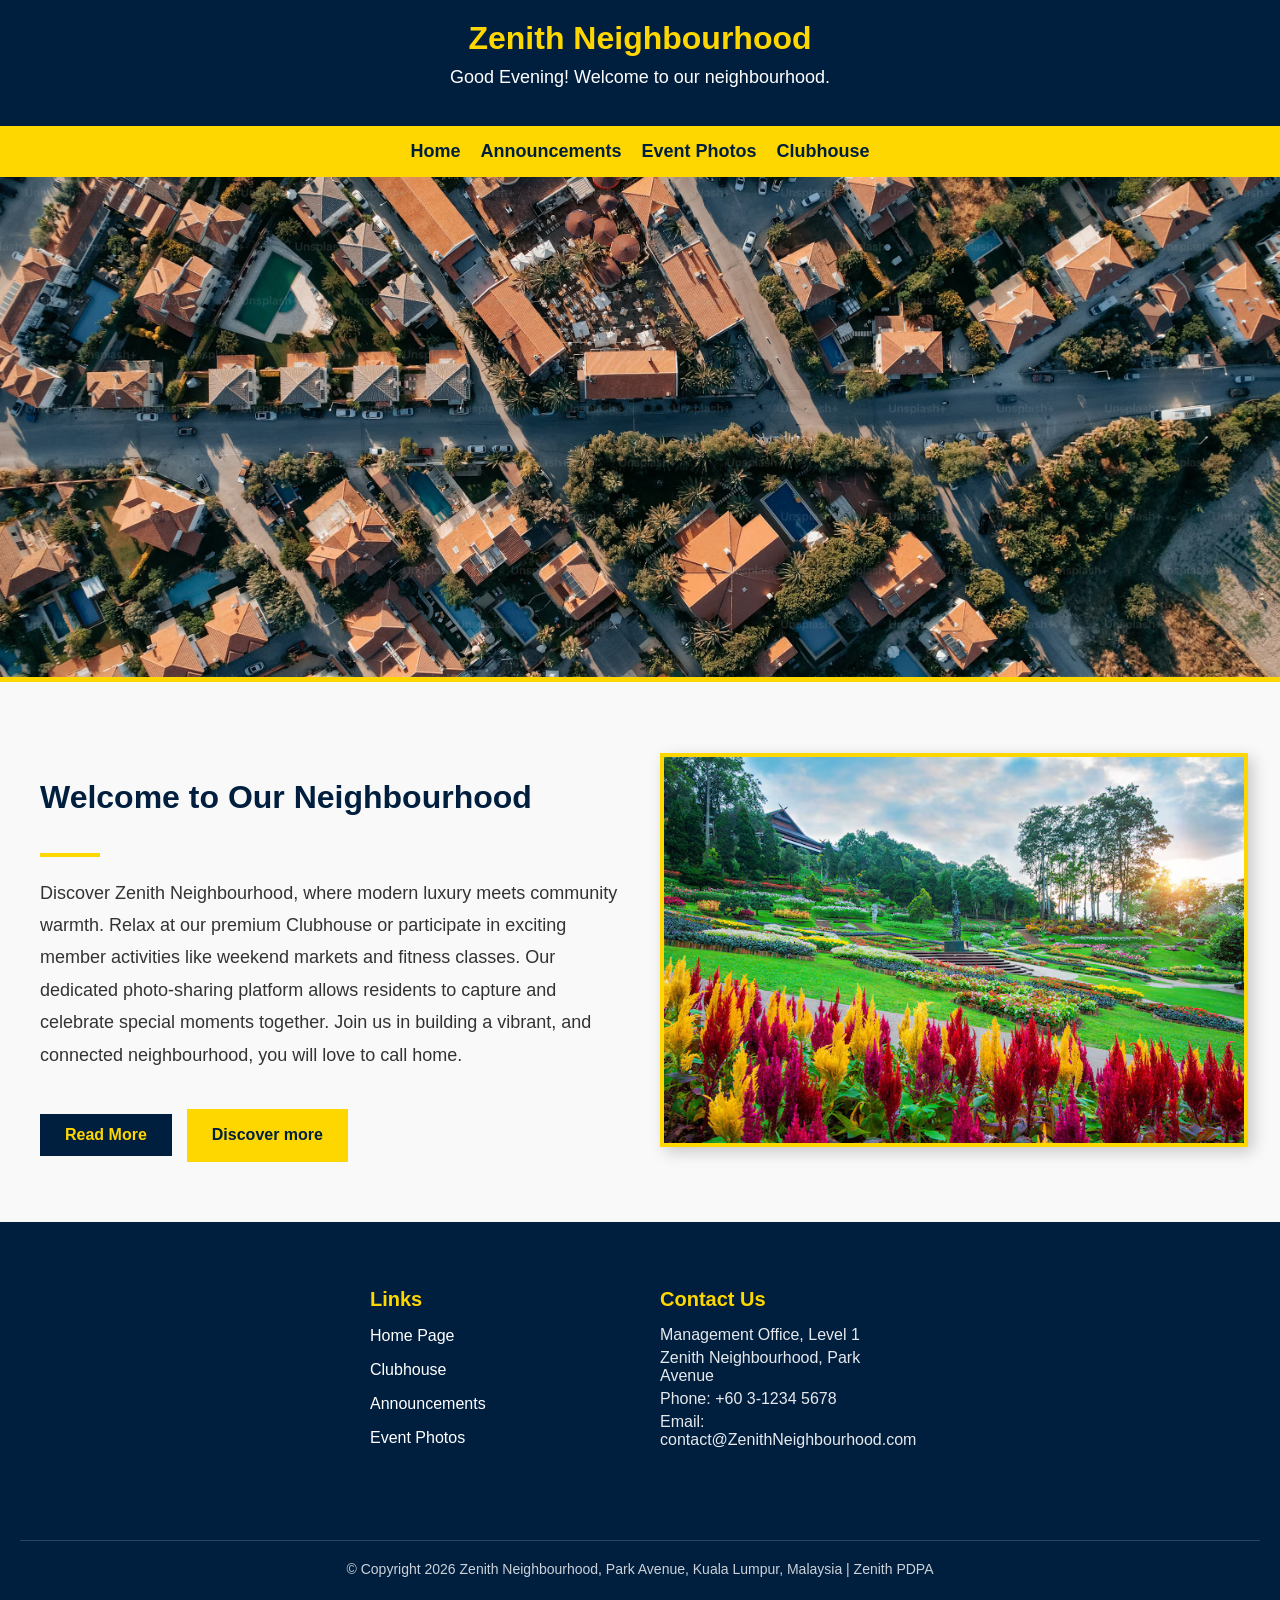
<file: index.html>
<!DOCTYPE html>
<html lang="en">
<head>
    <meta charset="UTF-8">
    <meta name="viewport" content="width=device-width, initial-scale=1.0">
    <title>Zenith Neighbourhood</title>
    
    <style>
        /* ============================================================
           [CSS Styles Section] - Responsible for web design and layout
           ============================================================ */

        /* 1. Global Basic Settings: Set font, background color, and reset margins */
        body {
            font-family: Arial, Helvetica, sans-serif;
            background-color: #f9f9f9;
            margin: 0; 
            padding: 0;
        }

        /* Set uniform dark blue color for all headings */
        h1, h2, h3 {
            color: #001f3f; 
        }

        /* 2. Header: Dark blue background with centered golden text */
        header {
            background-color: #001f3f;
            padding: 20px;
            text-align: center;
        }

        header h1 {
            color: #FFD700; 
            margin: 0;
        }

        /* 3. Navigation Bar (Nav): Golden background, using Flexbox to center items */
        nav {
            background-color: #FFD700;
            padding: 15px;
            text-align: center;
            display: flex;
            justify-content: center;
            flex-wrap: wrap; /* Key: Automatically wraps to next line on smaller screens (Mobile Responsive) */
            gap: 20px;
        }

        nav a {
            color: #001f3f;
            text-decoration: none;
            font-weight: bold;
            font-size: 18px;
        }

        /* Hover effect: Links turn white on mouseover */
        nav a:hover {
            color: white;
        }

        /* 4. Hero Image (First large picture): Full width, auto height, golden bottom border */
        .hero-image {
            width: 100%; 
            height: auto; 
            max-height: 500px; 
            object-fit: cover; 
            display: block;
            border-bottom: 5px solid #FFD700; 
        }

        /* 5. Core Content Layout: Using Flexbox for "Text on Left, Image on Right" layout */
        .content-section {
            display: flex; 
            flex-wrap: wrap; /* Core: Side-by-side on desktop, stacks vertically on mobile */
            align-items: center; 
            max-width: 1200px; 
            margin: 60px auto; /* Centers the content section */
            padding: 0 20px;
            gap: 40px; 
        }

        /* Text Box: Takes 1 fraction of space, minimum width 300px to trigger mobile wrapping */
        .text-box {
            flex: 1; 
            min-width: 300px; 
            font-size: 18px;
            line-height: 1.8;
            color: #333;
        }

        /* Image Box: Takes 1 fraction of space */
        .pic-box {
            flex: 1; 
            min-width: 300px; 
        }

        .pic-box img {
            width: 100%; 
            height: auto;
            border: 4px solid #FFD700; 
            box-shadow: 5px 5px 15px rgba(0,0,0,0.2); 
        }

        /* 6. Button Style: Dark blue background with golden text */
        .btn {
            background-color: #001f3f;
            color: #FFD700;
            padding: 12px 25px;
            text-decoration: none;
            font-weight: bold;
            display: inline-block;
            margin-top: 20px;
            margin-right: 10px;
            border: none;
            cursor: pointer;
            font-size: 16px;
        }

        .btn:hover {
            background-color: #FFD700;
            color: #001f3f;
        }

        /* 7. Footer: Dark blue background, flex layout for Links, Contact, and Copyright */
       
      footer {
            background-color: #001f3f;
            color: white;
            padding: 40px 20px;
            display: flex; 
            flex-wrap: wrap;        
            justify-content: center; 
            gap: 40px; 
        }

        
        .footer-links, .contact-info {
            width: 250px;      
            text-align: left;   
        }

        footer h4 { color: #FFD700; margin-bottom: 15px; font-size: 20px; }
        footer a { color: white; text-decoration: none; display: block; margin-bottom: 10px; }
        footer a:hover { color: #FFD700; text-decoration: underline; }
        .contact-info p { margin: 5px 0; opacity: 0.9; }

        .footer-copyright {
            width: 100%;
            text-align: center;
            margin-top: 30px;
            font-size: 14px;
            opacity: 0.8;
        }
    </style>
</head>
<body>

    <header>
        <h1>Zenith Neighbourhood</h1>
        <p id="greeting" style="color: white; font-size: 18px; margin-top: 10px;"></p>
    </header>

    <nav> 
        <a href="#top-picture">Home</a>
        <a href="announcement.html">Announcements</a> 
        <a href="event_photo.html">Event Photos</a>
        <a href="clubhouse.html">Clubhouse</a> 
    </nav>

    <img src="pic_1.jpg" alt="Zenith Building" class="hero-image" id="top-picture">

    <div class="content-section">
        
        <div class="text-box">
            <h2 style="font-size: 32px;">Welcome to Our Neighbourhood</h2>
            <div style="width: 60px; height: 4px; background-color: #FFD700; margin-bottom: 20px;"></div>
            
            <p>
                Discover Zenith Neighbourhood, where modern luxury meets community warmth.
                Relax at our premium Clubhouse or participate in exciting member activities like weekend markets and fitness classes.
                Our dedicated photo-sharing platform allows residents to capture and celebrate special moments together. 
                Join us in building a vibrant, and connected neighbourhood, you will love to call home. 
            </p>

            <p id="more-text" style="display: none; color: #001f3f; font-weight: bold;">
                We also host weekly night markets and community sports events. It is a perfect place for families and friends!
            </p>
            
            <button class="btn" onclick="toggleText()" id="read-btn">Read More</button>
            <a href="clubhouse.html" class="btn" style="background-color: #FFD700; color: #001f3f;">Discover more</a>
        </div>

        <div class="pic-box">
            <img src="pic_2.jpg" alt="Community Park">
        </div>

    </div>

    <footer>
        <div class="footer-links">
            <h4>Links</h4>
            <p><a href="#top-picture">Home Page</a></p>
            <p><a href="clubhouse.html">Clubhouse</a></p>
            <p><a href="announcement.html">Announcements</a></p>
            <p><a href="event_photo.html">Event Photos</a></p>
        </div>
        
        <div class="contact-info">
            <h4>Contact Us</h4>
            <p>Management Office, Level 1</p>
            <p>Zenith Neighbourhood, Park Avenue</p>
            <p>Phone: +60 3-1234 5678</p>
            <p>Email: contact@ZenithNeighbourhood.com</p>
        </div>

        <div class="footer-copyright">
            <hr style="border: 0; border-top: 1px solid rgba(255,255,255,0.2); margin-bottom: 20px;">
            <p>&copy; Copyright 2026 Zenith Neighbourhood, Park Avenue, Kuala Lumpur, Malaysia | Zenith PDPA</p>
        </div>
    </footer>

    <script>
        // Feature 1: Dynamic Greeting - Displays Good Morning, Afternoon, or Evening based on local computer time
        function showGreeting() {
            var date = new Date();
            var hour = date.getHours();
            var message;

            if (hour < 12) {
                message = "Good Morning!";
            } else if (hour < 18) {
                message = "Good Afternoon!";
            } else {
                message = "Good Evening!";
            }

            // Write the result into the HTML element with id="greeting"
            document.getElementById("greeting").innerHTML = message + " Welcome to our neighbourhood.";
        }
        showGreeting(); // Run immediately when the webpage loads

        // Feature 2: Expand/Collapse Text - Toggles the display state of additional info when the button is clicked
        function toggleText() {
            var textInfo = document.getElementById("more-text");
            var button = document.getElementById("read-btn");

            // If currently hidden, show it; otherwise, hide it
            if (textInfo.style.display === "none") {
                textInfo.style.display = "block";
                button.innerHTML = "Read Less";
            } else {
                textInfo.style.display = "none";
                button.innerHTML = "Read More";
            }
        }
    </script>
</body>
</html>
</file>
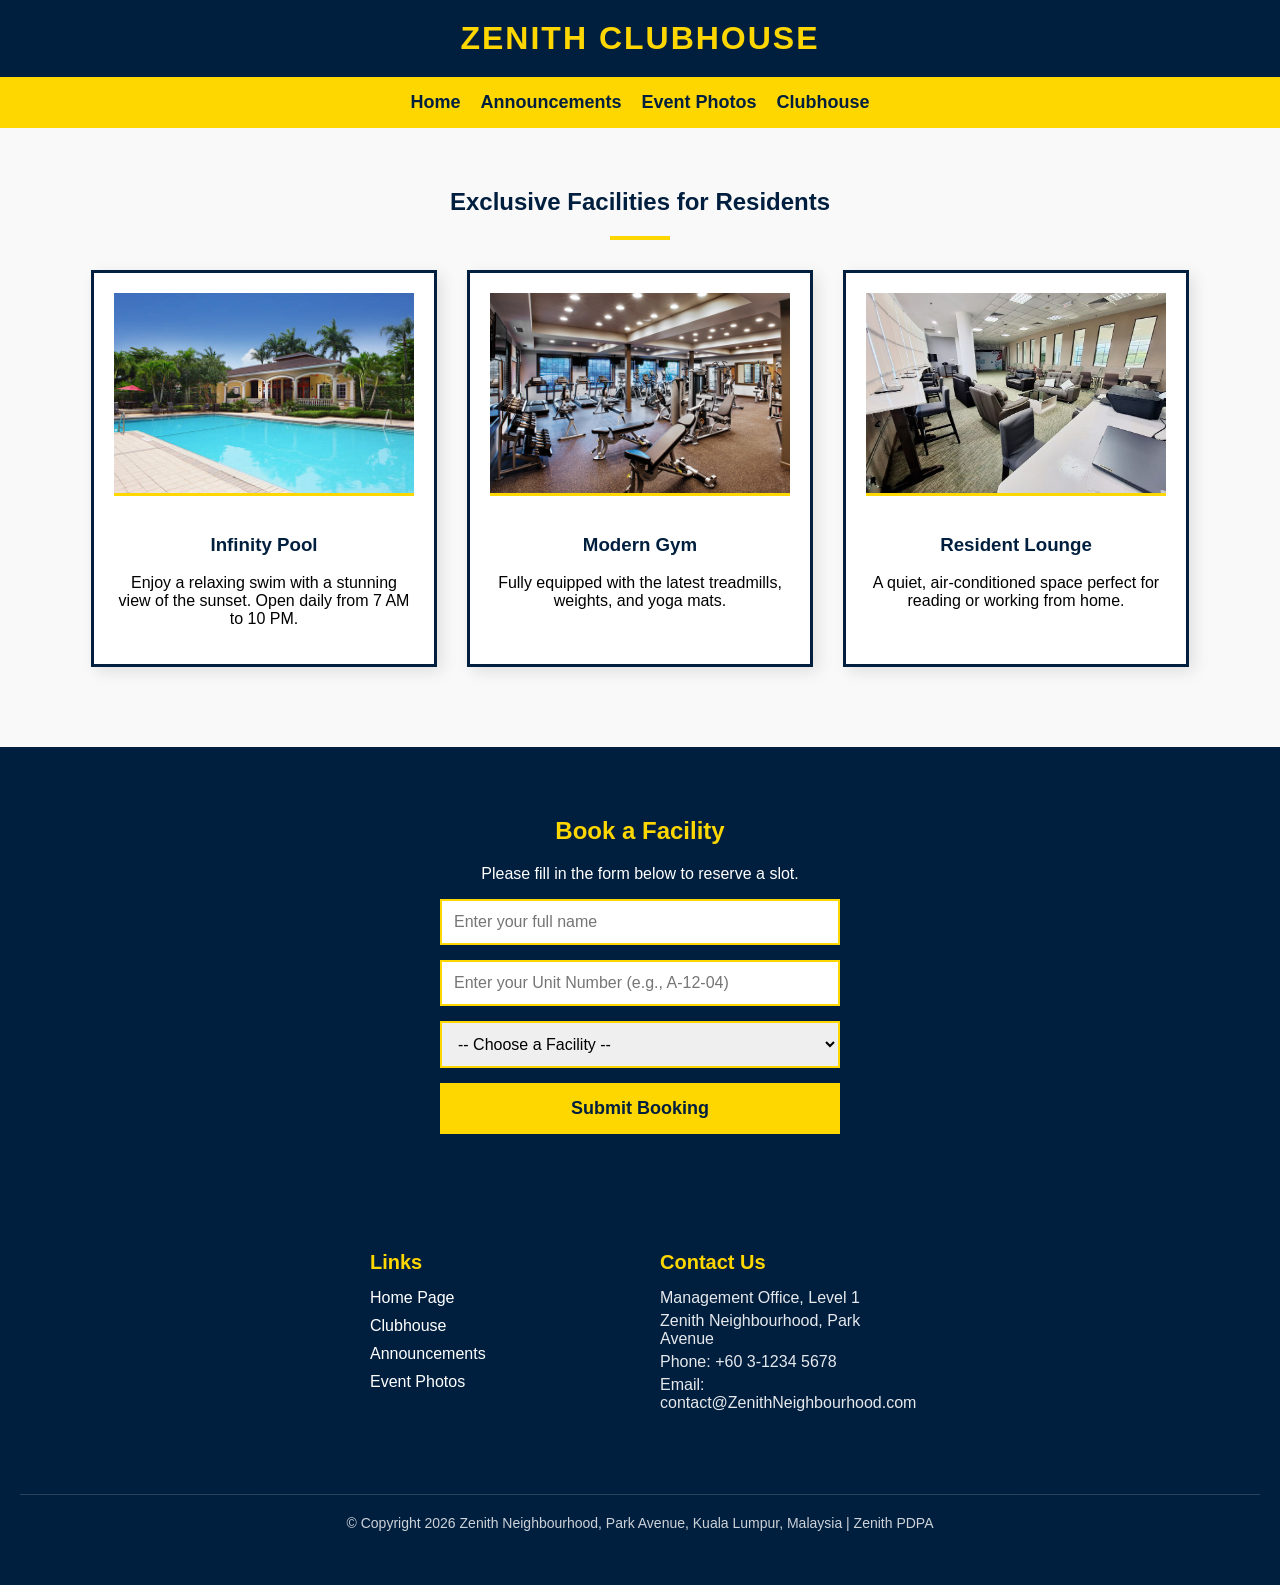
<file: clubhouse.html>
<!DOCTYPE html>
<html lang="en">
<head>
    <meta charset="UTF-8">
    <meta name="viewport" content="width=device-width, initial-scale=1.0">
    <title>Zenith Clubhouse | Facilities</title>
    
    <style>
        /* ============================================================
           1. Basic Settings (Identical to the homepage)
           ============================================================ */
        body {
            font-family: Arial, Helvetica, sans-serif;
            background-color: #f9f9f9;
            margin: 0; 
            padding: 0;
        }

        h1, h2, h3 { color: #001f3f; }

        header {
            background-color: #001f3f;
            padding: 20px;
            text-align: center;
        }

        header h1 {
            color: #FFD700;
            margin: 0;
            letter-spacing: 2px;
        }

        nav {
            background-color: #FFD700;
            padding: 15px;
            text-align: center;
            display: flex;
            justify-content: center;
            flex-wrap: wrap; 
            gap: 20px;
        }

        nav a {
            color: #001f3f;
            text-decoration: none;
            font-weight: bold;
            font-size: 18px;
        }

        nav a:hover { color: white; }

        /* ============================================================
           2. Clubhouse Specific Layout: Facility Cards
           ============================================================ */
        .facilities-section {
            text-align: center;
            padding: 40px 20px;
        }

        .card-container {
            display: flex;
            flex-wrap: wrap;        /* Automatically stacks vertically on mobile screens */
            justify-content: center;
            gap: 30px;
            margin-top: 30px;
        }

        .card {
            background-color: white;
            border: 3px solid #001f3f;
            width: 300px;           /* Fixed card width */
            padding: 20px;
            box-shadow: 5px 5px 15px rgba(0,0,0,0.1);
            text-align: center;
        }

        .card img {
            width: 100%;
            height: 200px;
            object-fit: cover;
            border-bottom: 3px solid #FFD700;
            margin-bottom: 15px;
        }

        /* ============================================================
           3. Booking Form Section
           ============================================================ */
        .booking-section {
            background-color: #001f3f;
            color: white;
            text-align: center;
            padding: 50px 20px;
            margin-top: 40px;
        }

        .booking-section h2 { color: #FFD700; }

        .booking-form {
            max-width: 400px;
            margin: 0 auto;
            display: flex;
            flex-direction: column;
            gap: 15px;
        }

        .booking-form input, .booking-form select {
            padding: 12px;
            font-size: 16px;
            border: 2px solid #FFD700;
        }

        .btn {
            background-color: #FFD700;
            color: #001f3f;
            padding: 15px;
            font-weight: bold;
            font-size: 18px;
            border: none;
            cursor: pointer;
        }

        .btn:hover {
            background-color: white;
            color: #001f3f;
        }

       /* ============================================================
           4. 底部 Footer
           ============================================================ */
        footer {
            background-color: #001f3f;
            color: white;
            padding: 40px 20px;
            display: flex; 
            flex-wrap: wrap;        
            justify-content: center; 
            gap: 40px;
        }

       
        .footer-links, .contact-info {
            width: 250px;       
            text-align: left;  
        }

        footer h4 { color: #FFD700; margin-bottom: 15px; font-size: 20px; }
        footer a { color: white; text-decoration: none; display: block; margin-bottom: 10px; }
        footer a:hover { color: #FFD700; text-decoration: underline; }
        .contact-info p { margin: 5px 0; opacity: 0.9; }

        
        .footer-copyright {
            width: 100%;
            text-align: center;
            margin-top: 30px;
            font-size: 14px;
            opacity: 0.8;
        }
    </style>
</head>
<body>

    <header>
        <h1>ZENITH CLUBHOUSE</h1>
    </header>

    <nav>
        <a href="index.html">Home</a>
        <a href="announcement.html">Announcements</a>
        <a href="event_photo.html">Event Photos</a>
        <a href="#pool_pic">Clubhouse</a>
    </nav>

    <section class="facilities-section">
        <h2>Exclusive Facilities for Residents</h2>
        <div style="width: 60px; height: 4px; background-color: #FFD700; margin: 0 auto;"></div>
        
        <div class="card-container">
            <div class="card">
                <img src="pool_pic.jpg" alt="Infinity Pool" id="pool_pic">
                <h3>Infinity Pool</h3>
                <p>Enjoy a relaxing swim with a stunning view of the sunset. Open daily from 7 AM to 10 PM.</p>
            </div>
            
            <div class="card">
                <img src="gym_pic.jpg" alt="Modern Gym">
                <h3>Modern Gym</h3>
                <p>Fully equipped with the latest treadmills, weights, and yoga mats.</p>
            </div>
            
            <div class="card">
                <img src="lounge_pic.jpg" alt="Resident Lounge">
                <h3>Resident Lounge</h3>
                <p>A quiet, air-conditioned space perfect for reading or working from home.</p>
            </div>
        </div>
    </section>

    <section class="booking-section">
        <h2>Book a Facility</h2>
        <p>Please fill in the form below to reserve a slot.</p>
        
        <form class="booking-form" id="bookingForm">
            <input type="text" id="userName" placeholder="Enter your full name">
            <input type="text" id="unitNumber" placeholder="Enter your Unit Number (e.g., A-12-04)">
            
            <select id="facilitySelect">
                <option value="">-- Choose a Facility --</option>
                <option value="Infinity Pool">Infinity Pool</option>
                <option value="Modern Gym">Modern Gym</option>
                <option value="Resident Lounge">Resident Lounge</option>
            </select>
            
            <button type="button" class="btn" onclick="checkBooking()">Submit Booking</button>
        </form>
    </section>

    <footer>
        <div class="footer-links">
            <h4>Links</h4>
            <a href="index.html">Home Page</a>
            <a href="clubhouse.html">Clubhouse</a>
             <a href="announcement.html">Announcements</a>
            <a href="event_photo.html">Event Photos</a>
        </div>
        
        <div class="contact-info">
            <h4>Contact Us</h4>
            <p>Management Office, Level 1</p>
            <p>Zenith Neighbourhood, Park Avenue</p>
            <p>Phone: +60 3-1234 5678</p>
            <p>Email: contact@ZenithNeighbourhood.com</p>
        </div>

        <div class="footer-copyright">
            <hr style="border: 0; border-top: 1px solid rgba(255,255,255,0.2); margin-bottom: 20px;">
            <p>&copy; Copyright 2026 Zenith Neighbourhood, Park Avenue, Kuala Lumpur, Malaysia | Zenith PDPA</p>
        </div>
    </footer>

    <script>
        function checkBooking() {
            // Retrieve the values entered by the user
            var name = document.getElementById("userName").value;
            var unit = document.getElementById("unitNumber").value;
            var facility = document.getElementById("facilitySelect").value;

            // Basic form validation: Check if any required field is left blank
            if (name === "" || unit === "" || facility === "") {
                alert("Error: Please fill in all the blanks and choose a facility!");
            } else {
                // If all fields are properly filled, display a success alert and clear the form
                alert("Success! Dear " + name + " (Unit: " + unit + "), your booking for the " + facility + " has been confirmed.");
                document.getElementById("bookingForm").reset(); // Clears the input fields
            }
        }
    </script>
</body>
</html>
</file>
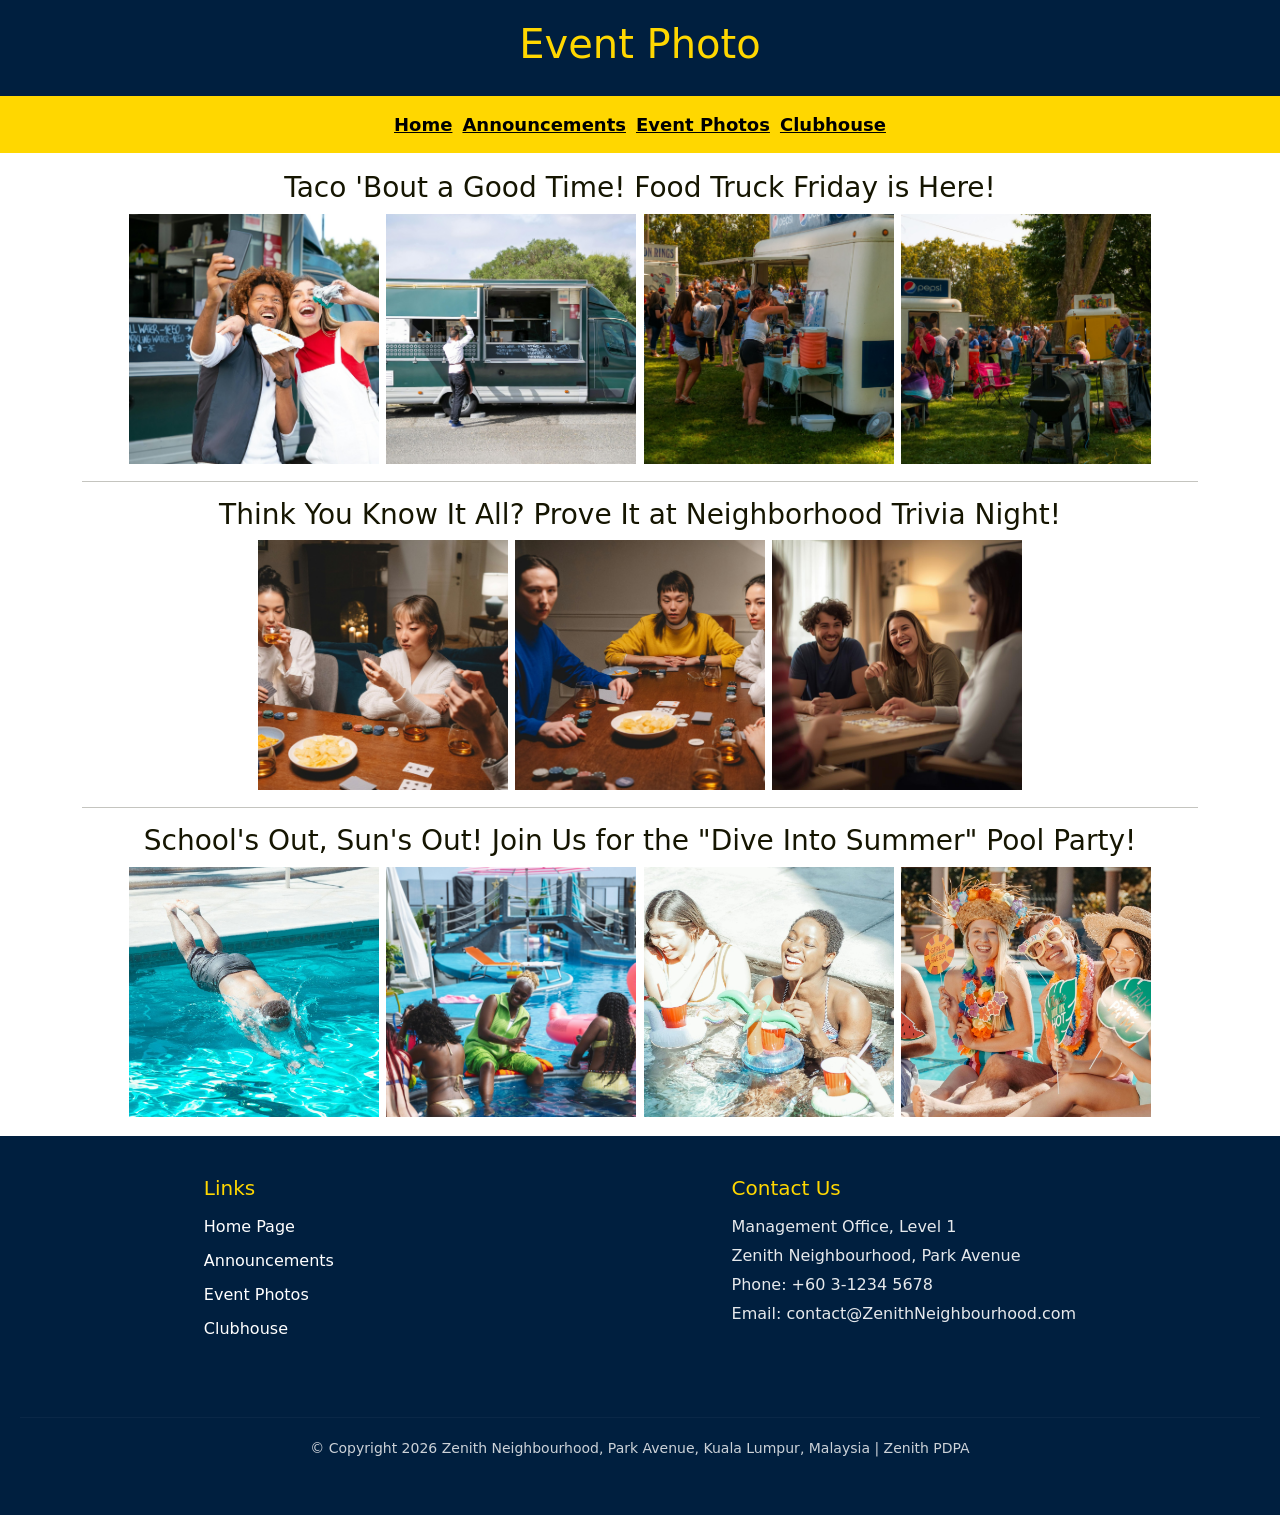
<file: event_photo.html>
<!DOCTYPE html>
<html lang="en">
    <html lang="en">
    <head>
        <meta charset="utf-8">
        <meta http-equiv="X-UA-Compatible" content="IE=edge">
        <title>Event Photo</title>
        <meta name="description" content="">
        <meta name="viewport" content="width=device-width, initial-scale=1">
        <link href="https://cdn.jsdelivr.net/npm/bootstrap@5.3.8/dist/css/bootstrap.min.css" rel="stylesheet" integrity="sha384-sRIl4kxILFvY47J16cr9ZwB07vP4J8+LH7qKQnuqkuIAvNWLzeN8tE5YBujZqJLB" crossorigin="anonymous">
        <script src="https://cdn.jsdelivr.net/npm/bootstrap@5.3.8/dist/js/bootstrap.bundle.min.js" integrity="sha384-FKyoEForCGlyvwx9Hj09JcYn3nv7wiPVlz7YYwJrWVcXK/BmnVDxM+D2scQbITxI" crossorigin="anonymous"></script>
        <link href="Event photo (3).css" rel="stylesheet">
        <style>
            /*Change the page's color to yellow */
            #wrapper {color: #FFD700;}
            #container {background-color: #FFD700;}
        </style>
    </head>
    <body>
        <div id="wrapper">
            <header><h1>Event Photo</h1></header> <!--Header at the top of the page-->

            <div id="container">
                <!--Nav at the top of the page-->
                <nav>
                    <a href="index.html">Home</a>
                    <a href="announcement.html">Announcements</a>
                    <a href="event_photo.html">Event Photos</a>
                    <a href="clubhouse.html">Clubhouse</a>
                </nav>  
            </div>

            <!--Main content of the page-->
            <div class="content"> 
                <h3>Taco 'Bout a Good Time! Food Truck Friday is Here! </h3>
                <a href="foodtruck_1.jpeg"><img src="foodtruck_1.jpeg" alt="Food Truck"></a>
                <a href="foodtruck_2.jpeg"><img src="foodtruck_2.jpeg" alt="Food Truck"></a>
                <a href="foodtruck_3.jpeg"><img src="foodtruck_3.jpeg" alt="Food Truck"></a>
                <a href="foodtruck_4.jpeg"><img src="foodtruck_4.jpeg" alt="Food Truck"></a>
                <hr/>

                <h3>Think You Know It All? Prove It at Neighborhood Trivia Night!</h3>
                <a href="Trivanight_1.jpeg"><img src="Trivanight_1.jpeg" alt="Trivia Night"></a>
                <a href="Trivanight_2.jpeg"><img src="Trivanight_2.jpeg" alt="Trivia Night"></a>
                <a href="Trivanight_3.jpeg"><img src="Trivanight_3.jpeg" alt="Trivia Night"></a>
                <hr/>

                <h3>School's Out, Sun's Out! Join Us for the "Dive Into Summer" Pool Party!</h3>
                <a href="Summer_1.jpeg"><img src="Summer_1.jpeg" alt="Summer Pool Party"></a>
                <a href="Summer_2.jpeg"><img src="Summer_2.jpeg" alt="Summer Pool Party"></a>
                <a href="Summer_3.jpeg"><img src="Summer_3.jpeg" alt="Summer Pool Party"></a>
                <a href="Summer_4.jpeg"><img src="Summer_4.jpeg" alt="Summer Pool Party"></a>
                
            </div>
        </div>
        <!--Footer where links to other pages-->
        <footer>
            <div class="footer-links">
                <h4>Links</h4>
                <a href="index.html">Home Page</a>
                <a href="announcement.html">Announcements</a>
                <a href="event_photo.html">Event Photos</a>
                <a href="clubhouse.html">Clubhouse</a>
            </div>
            
            <div class="contact-info">
                <h4>Contact Us</h4>
                <p>Management Office, Level 1</p>
                <p>Zenith Neighbourhood, Park Avenue</p>
                <p>Phone: +60 3-1234 5678</p>
                <p>Email: contact@ZenithNeighbourhood.com</p>
            </div>

            <div class="footer-copyright">
                <hr style="border: 0; border-top: 1px solid rgba(255,255,255,0.2); margin-bottom: 20px;">
                <p>&copy; Copyright 2026 Zenith Neighbourhood, Park Avenue, Kuala Lumpur, Malaysia | Zenith PDPA</p>
        </div>
    </footer>
    </body>
</html>
</file>
<file: Event photo (3).css>
body {background-image: 

}

p {color: black 
}

header {background-color: #001f3f;
        padding: 20px; 
        text-align: center;
}
        
nav {text-align: center; display: flex; flex-direction: row;
       gap: 10px; justify-content: center; flex-wrap: wrap;
       padding: 15px;
}
nav a {color: black; font-weight: bold; font-size: 18px;
}
/*Make elements in nav color white when hover for aesthetic*/
nav a:hover { color: white; 
}

.content {color: #151501; padding: 18px; width: 90%; 
          margin: auto; text-align: center; gap: 10px;
}

.content img {float: none; margin: 1px; 
              max-inline-size: 100%; /*Make the image responsive and prevent overflowing outside the parent's container*/
              border-style: hidden; width: 250px; height: 250px; 
              object-fit: cover; /*Prevent image stretching*/
}

footer {background-color: #001f3f; color: white;
        padding: 40px 20px; display: flex; 
        flex-wrap: wrap; justify-content: space-around; 
        gap: 30px;
}

footer h4 {color: #FFD700; margin-bottom: 15px; font-size: 20px; 
}

footer a {color: white; text-decoration: none; display: block; 
          margin-bottom: 10px;
}

/*Change color when hover according to the page's main color*/
footer a:hover {color: #FFD700; text-decoration: underline; 
}

.contact-info p {margin: 5px 0; opacity: 0.9; color: white; 
}


.footer-copyright {width: 100%; text-align: center; margin-top: 20px;
                   font-size: 14px; opacity: 0.8;
}

.footer-copyright p{color: white;
}

@media (max-width: 900px) {
        nav {flex-direction: column; padding: 10px; width: 100%; 
        }

        nav a {text-align: left; 
        }

        .content {width: auto; padding: 10px;}

        footer {flex-direction: column; align-items: flex-start; justify-content: flex-start;
        }

        .footer-links {justify-content: flex-start; width: 100%;
        }
        /*Fixed the issue of imporper alignment*/
        .footer-links h4, .footer-links a {text-align: left;
        }
        
}
</file>
